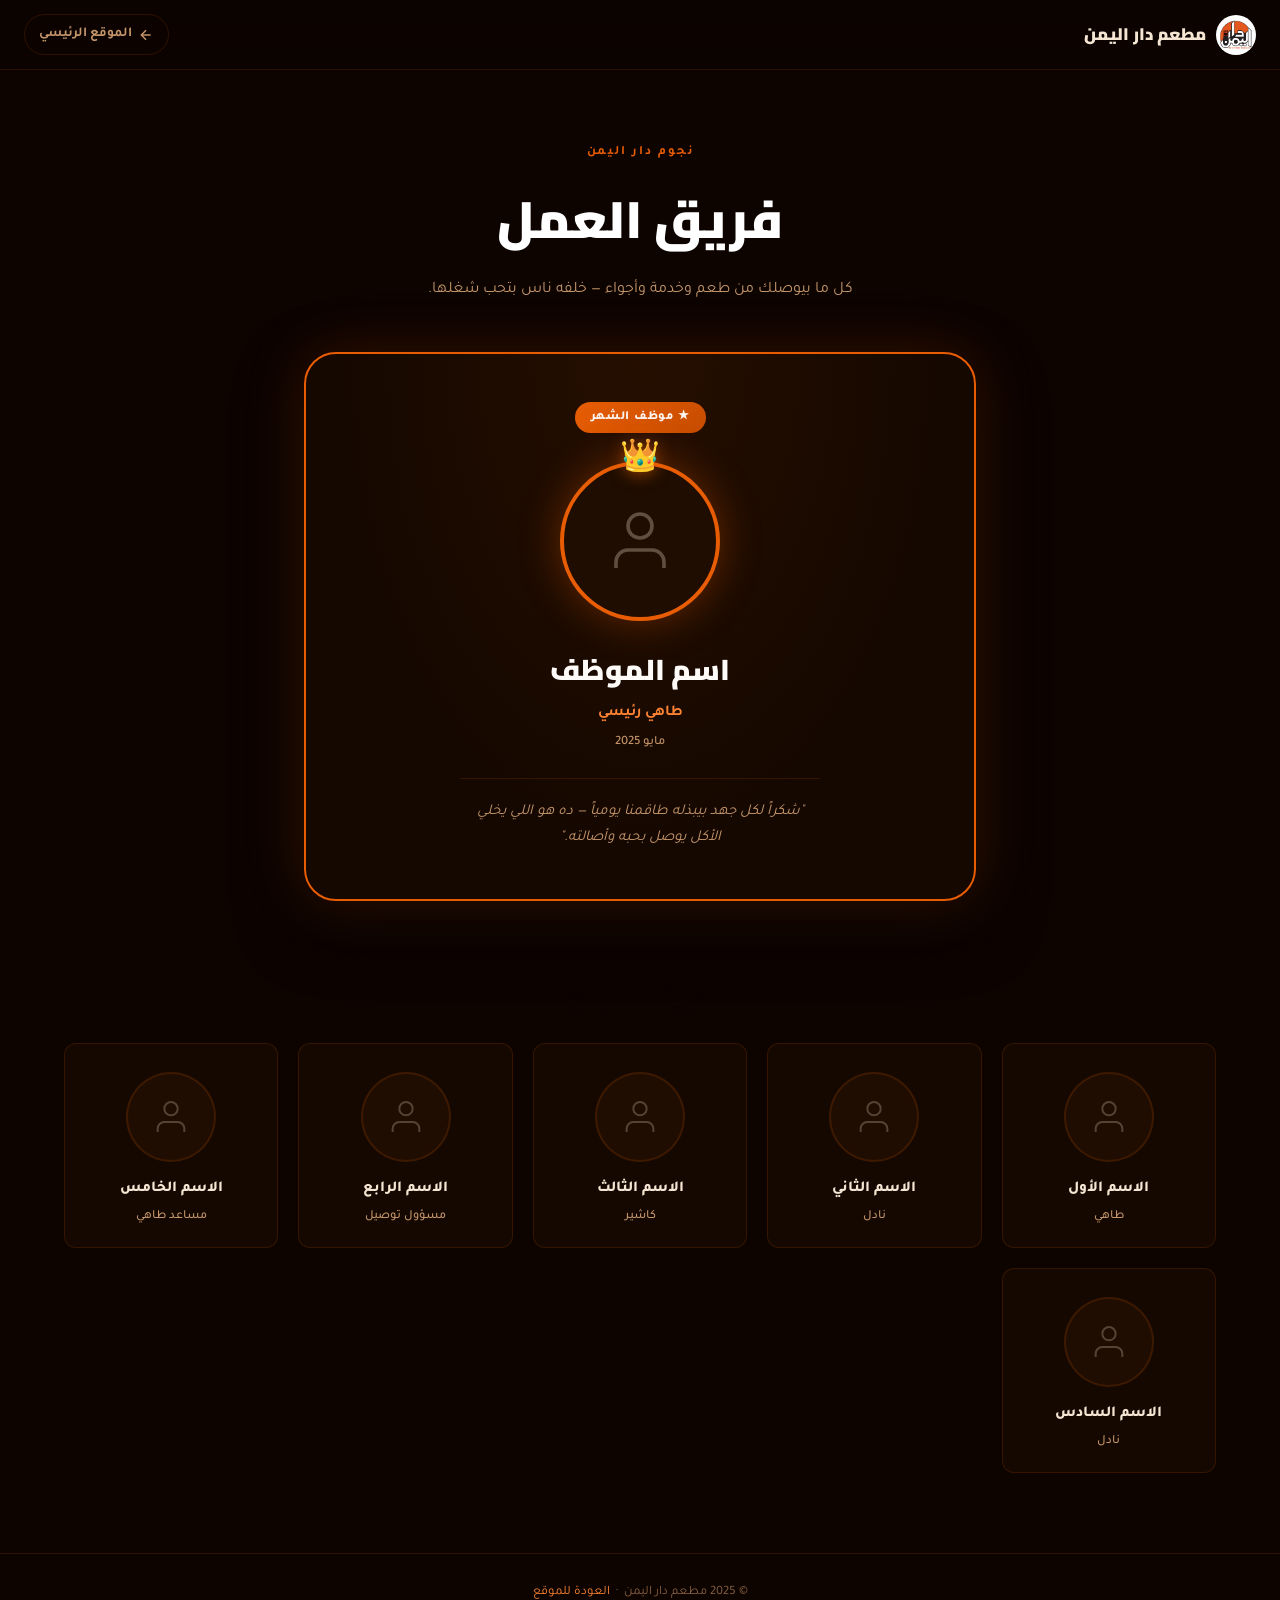
<file: team.html>
<!DOCTYPE html>
<html lang="ar" dir="rtl">
<head>
  <meta charset="UTF-8">
  <meta name="viewport" content="width=device-width, initial-scale=1.0">
  <title>فريق العمل | مطعم دار اليمن</title>

  <link rel="preconnect" href="https://fonts.googleapis.com">
  <link rel="preconnect" href="https://fonts.gstatic.com" crossorigin>
  <link href="https://fonts.googleapis.com/css2?family=Tajawal:wght@300;400;500;700;800;900&family=Cairo:wght@300;400;600;700;900&display=swap" rel="stylesheet">
  <link rel="stylesheet" href="assets/css/style.css">

  <style>
    /* ── TEAM PAGE STYLES ─────────────────────────────── */
    body { background: var(--dark); color: var(--text-light); }

    .team-nav {
      position: sticky;
      top: 0;
      z-index: 100;
      background: rgba(13,4,0,0.92);
      backdrop-filter: blur(12px);
      border-bottom: 1px solid var(--card-border);
      padding: 14px 24px;
      display: flex;
      align-items: center;
      justify-content: space-between;
    }
    .team-nav-logo {
      display: flex;
      align-items: center;
      gap: 10px;
      text-decoration: none;
    }
    .team-nav-logo img {
      width: 40px;
      height: 40px;
      border-radius: 50%;
      object-fit: cover;
    }
    .team-nav-logo span {
      font-family: var(--font-heading);
      font-weight: 900;
      font-size: 1.05rem;
      color: var(--text-light);
    }
    .team-back-btn {
      display: flex;
      align-items: center;
      gap: 6px;
      color: var(--text-muted);
      text-decoration: none;
      font-size: 0.85rem;
      font-weight: 600;
      padding: 8px 14px;
      border: 1px solid var(--card-border);
      border-radius: var(--radius-full);
      transition: color 0.2s, border-color 0.2s;
    }
    .team-back-btn:hover { color: var(--primary-light); border-color: var(--primary); }

    /* Hero */
    .team-hero {
      text-align: center;
      padding: 72px 24px 48px;
    }
    .team-hero .eyebrow { display: block; margin-bottom: 12px; }
    .team-hero h1 {
      font-family: var(--font-heading);
      font-size: clamp(2rem, 5vw, 3.2rem);
      font-weight: 900;
      color: var(--white);
      margin-bottom: 14px;
    }
    .team-hero p {
      color: var(--text-muted);
      max-width: 480px;
      margin: 0 auto;
      font-size: 1rem;
      line-height: 1.7;
    }

    /* ── EMPLOYEE OF THE MONTH ──────────────────────── */
    .eom-section {
      padding: 0 0 80px;
    }
    .eom-section .container { max-width: 720px; }

    .eom-card {
      background: var(--dark-2);
      border: 2px solid var(--primary);
      border-radius: var(--radius-xl, 20px);
      padding: 48px 40px;
      text-align: center;
      position: relative;
      box-shadow: 0 0 60px rgba(232,93,4,0.18), 0 24px 64px rgba(0,0,0,0.5);
      overflow: hidden;
    }
    .eom-card::before {
      content: '';
      position: absolute;
      inset: 0;
      background: radial-gradient(ellipse at top, rgba(232,93,4,0.08) 0%, transparent 65%);
      pointer-events: none;
    }

    .eom-badge {
      display: inline-flex;
      align-items: center;
      gap: 6px;
      background: linear-gradient(135deg, var(--primary), var(--primary-dark));
      color: #fff;
      font-size: 0.78rem;
      font-weight: 800;
      padding: 5px 16px;
      border-radius: var(--radius-full);
      margin-bottom: 28px;
      letter-spacing: 0.06em;
    }

    .eom-photo-wrap {
      position: relative;
      width: 160px;
      height: 160px;
      margin: 0 auto 24px;
    }
    .eom-photo {
      width: 160px;
      height: 160px;
      border-radius: 50%;
      object-fit: cover;
      border: 4px solid var(--primary);
      box-shadow: 0 0 40px rgba(232,93,4,0.35);
    }
    .eom-photo-placeholder {
      width: 160px;
      height: 160px;
      border-radius: 50%;
      background: var(--dark-3);
      border: 4px solid var(--primary);
      display: flex;
      align-items: center;
      justify-content: center;
      box-shadow: 0 0 40px rgba(232,93,4,0.35);
    }
    .eom-photo-placeholder svg { opacity: 0.3; }
    .eom-crown {
      position: absolute;
      top: -16px;
      left: 50%;
      transform: translateX(-50%);
      font-size: 2rem;
      line-height: 1;
      filter: drop-shadow(0 2px 8px rgba(232,93,4,0.6));
    }

    .eom-name {
      font-family: var(--font-heading);
      font-size: 1.8rem;
      font-weight: 900;
      color: var(--white);
      margin-bottom: 6px;
    }
    .eom-role {
      font-size: 0.95rem;
      color: var(--primary-light);
      font-weight: 600;
      margin-bottom: 6px;
    }
    .eom-month {
      font-size: 0.8rem;
      color: var(--text-muted);
      font-weight: 500;
    }
    .eom-quote {
      margin-top: 24px;
      font-size: 0.95rem;
      color: var(--text-muted);
      font-style: italic;
      line-height: 1.7;
      max-width: 360px;
      margin-inline: auto;
      border-top: 1px solid var(--card-border);
      padding-top: 20px;
    }

    /* ── STAFF GRID ─────────────────────────────────── */
    .staff-section {
      padding: 0 0 80px;
    }
    .staff-section .section-title {
      font-size: 1.6rem;
      margin-bottom: 32px;
      text-align: center;
    }

    .staff-grid {
      display: grid;
      grid-template-columns: repeat(auto-fill, minmax(180px, 1fr));
      gap: 20px;
    }

    .staff-card {
      background: var(--dark-2);
      border: 1px solid var(--card-border);
      border-radius: var(--radius-md);
      padding: 28px 16px 20px;
      text-align: center;
      transition: transform 0.2s, border-color 0.2s, box-shadow 0.2s;
    }
    .staff-card:hover {
      transform: translateY(-4px);
      border-color: var(--primary);
      box-shadow: 0 8px 28px rgba(232,93,4,0.15);
    }
    .staff-photo {
      width: 90px;
      height: 90px;
      border-radius: 50%;
      object-fit: cover;
      border: 2px solid var(--card-border);
      margin: 0 auto 14px;
      display: block;
      transition: border-color 0.2s;
    }
    .staff-card:hover .staff-photo { border-color: var(--primary); }

    .staff-photo-placeholder {
      width: 90px;
      height: 90px;
      border-radius: 50%;
      background: var(--dark-3);
      border: 2px solid var(--card-border);
      display: flex;
      align-items: center;
      justify-content: center;
      margin: 0 auto 14px;
      transition: border-color 0.2s;
    }
    .staff-card:hover .staff-photo-placeholder { border-color: var(--primary); }
    .staff-photo-placeholder svg { opacity: 0.25; }

    .staff-name {
      font-weight: 800;
      font-size: 0.95rem;
      color: var(--text-light);
      margin-bottom: 4px;
    }
    .staff-role {
      font-size: 0.78rem;
      color: var(--text-muted);
      font-weight: 500;
    }

    @media (max-width: 600px) {
      .eom-card { padding: 36px 20px; }
      .staff-grid { grid-template-columns: repeat(2, 1fr); gap: 12px; }
    }
  </style>
</head>
<body>

  <!-- Nav -->
  <nav class="team-nav">
    <a href="index.html" class="team-nav-logo">
      <img src="photos/llogo.jpg" alt="دار اليمن">
      <span>مطعم دار اليمن</span>
    </a>
    <a href="index.html" class="team-back-btn">
      <svg viewBox="0 0 24 24" fill="none" stroke="currentColor" stroke-width="2.2" width="16" height="16"><path d="M19 12H5"/><polyline points="12 19 5 12 12 5"/></svg>
      الموقع الرئيسي
    </a>
  </nav>

  <!-- Hero -->
  <div class="team-hero">
    <span class="eyebrow">نجوم دار اليمن</span>
    <h1>فريق العمل</h1>
    <p>كل ما بيوصلك من طعم وخدمة وأجواء — خلفه ناس بتحب شغلها.</p>
  </div>

  <!-- ══════════════════════════════════════════════════════
       موظف الشهر
       لتغيير الموظف: عدّل الاسم والوظيفة والشهر والصورة هنا
  ════════════════════════════════════════════════════════ -->
  <section class="eom-section">
    <div class="container">
      <div class="eom-card">
        <div class="eom-badge">★ موظف الشهر</div>

        <div class="eom-photo-wrap">
          <div class="eom-crown">👑</div>
          <!-- ↓ ضع صورة الموظف هنا: src="photos/staff/اسم-الموظف.jpg" -->
          <div class="eom-photo-placeholder">
            <svg viewBox="0 0 24 24" fill="none" stroke="currentColor" stroke-width="1.2" width="72" height="72">
              <path d="M20 21v-2a4 4 0 00-4-4H8a4 4 0 00-4 4v2"/>
              <circle cx="12" cy="7" r="4"/>
            </svg>
          </div>
          <!-- مثال بصورة حقيقية:
          <img class="eom-photo" src="photos/staff/ahmed.jpg" alt="اسم الموظف">
          -->
        </div>

        <!-- ↓ عدّل الاسم هنا -->
        <div class="eom-name">اسم الموظف</div>
        <!-- ↓ عدّل الوظيفة هنا -->
        <div class="eom-role">طاهي رئيسي</div>
        <!-- ↓ عدّل الشهر هنا -->
        <div class="eom-month">مايو 2025</div>

        <!-- ↓ اكتب كلمة تقدير أو امسح هذا القسم إن ما أردت -->
        <div class="eom-quote">
          "شكراً لكل جهد بيبذله طاقمنا يومياً — ده هو اللي يخلي الأكل يوصل بحبه وأصالته."
        </div>
      </div>
    </div>
  </section>

  <!-- ══════════════════════════════════════════════════════
       قائمة العاملين
       لإضافة موظف: انسخ كارد كامل وعدّل الاسم والوظيفة والصورة
       لحذف موظف: امسح الـ <div class="staff-card"> الخاص به
  ════════════════════════════════════════════════════════ -->
  <section class="staff-section">
    <div class="container">
      <h2 class="section-title">فريقنا الرائع</h2>

      <div class="staff-grid">

        <!-- ── كارد موظف ──────────────────────────────
             صورة: src="photos/staff/اسم.jpg"
             اسم: عدّل النص في staff-name
             وظيفة: عدّل النص في staff-role
        ─────────────────────────────────────────── -->
        <div class="staff-card">
          <div class="staff-photo-placeholder">
            <svg viewBox="0 0 24 24" fill="none" stroke="currentColor" stroke-width="1.2" width="40" height="40"><path d="M20 21v-2a4 4 0 00-4-4H8a4 4 0 00-4 4v2"/><circle cx="12" cy="7" r="4"/></svg>
          </div>
          <div class="staff-name">الاسم الأول</div>
          <div class="staff-role">طاهي</div>
        </div>

        <div class="staff-card">
          <div class="staff-photo-placeholder">
            <svg viewBox="0 0 24 24" fill="none" stroke="currentColor" stroke-width="1.2" width="40" height="40"><path d="M20 21v-2a4 4 0 00-4-4H8a4 4 0 00-4 4v2"/><circle cx="12" cy="7" r="4"/></svg>
          </div>
          <div class="staff-name">الاسم الثاني</div>
          <div class="staff-role">نادل</div>
        </div>

        <div class="staff-card">
          <div class="staff-photo-placeholder">
            <svg viewBox="0 0 24 24" fill="none" stroke="currentColor" stroke-width="1.2" width="40" height="40"><path d="M20 21v-2a4 4 0 00-4-4H8a4 4 0 00-4 4v2"/><circle cx="12" cy="7" r="4"/></svg>
          </div>
          <div class="staff-name">الاسم الثالث</div>
          <div class="staff-role">كاشير</div>
        </div>

        <div class="staff-card">
          <div class="staff-photo-placeholder">
            <svg viewBox="0 0 24 24" fill="none" stroke="currentColor" stroke-width="1.2" width="40" height="40"><path d="M20 21v-2a4 4 0 00-4-4H8a4 4 0 00-4 4v2"/><circle cx="12" cy="7" r="4"/></svg>
          </div>
          <div class="staff-name">الاسم الرابع</div>
          <div class="staff-role">مسؤول توصيل</div>
        </div>

        <div class="staff-card">
          <div class="staff-photo-placeholder">
            <svg viewBox="0 0 24 24" fill="none" stroke="currentColor" stroke-width="1.2" width="40" height="40"><path d="M20 21v-2a4 4 0 00-4-4H8a4 4 0 00-4 4v2"/><circle cx="12" cy="7" r="4"/></svg>
          </div>
          <div class="staff-name">الاسم الخامس</div>
          <div class="staff-role">مساعد طاهي</div>
        </div>

        <div class="staff-card">
          <div class="staff-photo-placeholder">
            <svg viewBox="0 0 24 24" fill="none" stroke="currentColor" stroke-width="1.2" width="40" height="40"><path d="M20 21v-2a4 4 0 00-4-4H8a4 4 0 00-4 4v2"/><circle cx="12" cy="7" r="4"/></svg>
          </div>
          <div class="staff-name">الاسم السادس</div>
          <div class="staff-role">نادل</div>
        </div>

      </div>
    </div>
  </section>

  <!-- Footer mini -->
  <footer style="text-align:center; padding: 28px 24px; border-top: 1px solid var(--card-border); color: var(--text-faint); font-size:0.8rem;">
    © 2025 مطعم دار اليمن &nbsp;·&nbsp; <a href="index.html" style="color:var(--primary-light); text-decoration:none;">العودة للموقع</a>
  </footer>

</body>
</html>
</file>
<file: assets/css/style.css>
/* ============================================================
   DAR AL YEMEN — Premium Restaurant Website
   Brand: Orange #E85D04, Dark #0D0400, Cream #F5E6D3
============================================================ */

/* --- CSS VARIABLES ---------------------------------------- */
:root {
  --primary:        #E85D04;
  --primary-dark:   #C44B00;
  --primary-light:  #FF8534;
  --accent:         #F4A261;
  --gold:           #D4A017;

  --dark:           #0D0400;
  --dark-2:         #150800;
  --dark-3:         #1E0D00;
  --dark-4:         #261200;
  --card-bg:        #1C0B00;
  --card-border:    rgba(232, 93, 4, 0.15);

  --text-light:     #F5E6D3;
  --text-muted:     #C4956A;
  --text-faint:     #8A6040;
  --text-on-dark:   #E8D5C0;

  --white:          #FFFFFF;
  --success:        #22C55E;
  --error:          #EF4444;

  --nav-h:          72px;
  --tabs-h:         56px;

  --radius-sm:      8px;
  --radius-md:      12px;
  --radius-lg:      20px;
  --radius-xl:      32px;
  --radius-full:    100px;

  --shadow-sm:      0 2px 8px rgba(0,0,0,0.25);
  --shadow-md:      0 8px 24px rgba(0,0,0,0.35);
  --shadow-lg:      0 16px 48px rgba(0,0,0,0.45);
  --shadow-card:    0 4px 16px rgba(0,0,0,0.4);
  --shadow-glow:    0 0 24px rgba(232, 93, 4, 0.35);

  --font-ar:        'Tajawal', 'Cairo', sans-serif;
  --font-en:        'Poppins', 'Playfair Display', sans-serif;
  --font-heading:   'Cairo', 'Tajawal', sans-serif;

  --transition:     0.25s ease;
  --transition-slow:0.45s ease;
}

/* --- RESET & BASE ----------------------------------------- */
*, *::before, *::after { box-sizing: border-box; margin: 0; padding: 0; }

html {
  direction: rtl;
  scroll-behavior: smooth;
  font-size: 16px;
  -webkit-text-size-adjust: 100%;
}

html[dir="ltr"] { direction: ltr; }

body {
  font-family: var(--font-ar);
  background: var(--dark);
  color: var(--text-light);
  line-height: 1.7;
  overflow-x: hidden;
  -webkit-font-smoothing: antialiased;
}

html[dir="ltr"] body { font-family: var(--font-en); }

img { display: block; max-width: 100%; }
a { text-decoration: none; color: inherit; }
button { cursor: pointer; border: none; background: none; font-family: inherit; }
ul { list-style: none; }
textarea, input { font-family: inherit; }

/* Scrollbar */
::-webkit-scrollbar { width: 6px; }
::-webkit-scrollbar-track { background: var(--dark-2); }
::-webkit-scrollbar-thumb { background: var(--primary); border-radius: 3px; }

/* Selection */
::selection { background: var(--primary); color: var(--white); }

/* --- PRELOADER -------------------------------------------- */
#preloader {
  position: fixed;
  inset: 0;
  background: var(--dark);
  display: flex;
  align-items: center;
  justify-content: center;
  z-index: 9999;
  transition: opacity 0.6s ease, visibility 0.6s ease;
}

#preloader.done { opacity: 0; visibility: hidden; }

.preloader-inner { text-align: center; }

.preloader-logo {
  width: 120px;
  height: 120px;
  object-fit: contain;
  border-radius: 50%;
  margin: 0 auto 24px;
  animation: preloaderPulse 1.5s ease-in-out infinite;
}

.preloader-bar {
  width: 160px;
  height: 3px;
  background: var(--dark-4);
  border-radius: 2px;
  margin: 0 auto;
  overflow: hidden;
}

.preloader-fill {
  height: 100%;
  background: linear-gradient(90deg, var(--primary), var(--primary-light));
  border-radius: 2px;
  animation: preloaderLoad 1.8s ease forwards;
}

@keyframes preloaderPulse {
  0%, 100% { transform: scale(1); opacity: 1; }
  50% { transform: scale(1.05); opacity: 0.85; }
}

@keyframes preloaderLoad {
  from { width: 0; }
  to { width: 100%; }
}

/* --- TYPOGRAPHY ------------------------------------------- */
.eyebrow {
  display: inline-block;
  font-size: 0.8rem;
  font-weight: 700;
  letter-spacing: 0.15em;
  text-transform: uppercase;
  color: var(--primary);
  margin-bottom: 12px;
}

.eyebrow-light { color: var(--accent); }

.section-title {
  font-family: var(--font-heading);
  font-size: clamp(1.9rem, 4vw, 3rem);
  font-weight: 900;
  line-height: 1.2;
  color: var(--dark);
  margin-bottom: 20px;
}

html[dir="ltr"] .section-title { font-family: 'Playfair Display', serif; font-style: italic; }

.section-title-light { color: var(--text-light); }

/* --- BUTTONS ---------------------------------------------- */
.btn-primary {
  display: inline-flex;
  align-items: center;
  justify-content: center;
  gap: 8px;
  padding: 14px 32px;
  background: linear-gradient(135deg, var(--primary), var(--primary-dark));
  color: var(--white);
  font-family: inherit;
  font-size: 1rem;
  font-weight: 700;
  border-radius: var(--radius-full);
  transition: transform var(--transition), box-shadow var(--transition), background var(--transition);
  box-shadow: 0 4px 20px rgba(232, 93, 4, 0.4);
  border: none;
  cursor: pointer;
  white-space: nowrap;
}

.btn-primary:hover {
  transform: translateY(-2px);
  box-shadow: 0 8px 28px rgba(232, 93, 4, 0.5);
  background: linear-gradient(135deg, var(--primary-light), var(--primary));
}

.btn-primary:active { transform: translateY(0); }

.btn-primary.btn-sm { padding: 10px 22px; font-size: 0.9rem; }
.btn-primary.btn-full { width: 100%; }

.btn-ghost {
  display: inline-flex;
  align-items: center;
  justify-content: center;
  padding: 14px 32px;
  background: transparent;
  color: var(--white);
  font-family: inherit;
  font-size: 1rem;
  font-weight: 600;
  border-radius: var(--radius-full);
  border: 2px solid rgba(255,255,255,0.5);
  transition: all var(--transition);
  cursor: pointer;
  white-space: nowrap;
}

.btn-ghost:hover {
  background: rgba(255,255,255,0.1);
  border-color: var(--white);
}

.btn-outline {
  display: inline-flex;
  align-items: center;
  justify-content: center;
  padding: 13px 30px;
  background: transparent;
  color: var(--primary);
  font-family: inherit;
  font-size: 1rem;
  font-weight: 700;
  border-radius: var(--radius-full);
  border: 2px solid var(--primary);
  transition: all var(--transition);
  cursor: pointer;
}

.btn-outline:hover { background: var(--primary); color: var(--white); }

/* --- LAYOUT ----------------------------------------------- */
.container {
  width: 100%;
  max-width: 1200px;
  margin: 0 auto;
  padding: 0 24px;
}

.section { padding: 100px 0; }

.section-dark {
  background: var(--dark-2);
}

/* --- NAVBAR ----------------------------------------------- */
#navbar {
  position: fixed;
  top: 0;
  left: 0;
  right: 0;
  height: var(--nav-h);
  z-index: 1000;
  transition: background var(--transition), box-shadow var(--transition), backdrop-filter var(--transition);
}

#navbar.scrolled {
  background: rgba(13, 4, 0, 0.95);
  backdrop-filter: blur(20px);
  -webkit-backdrop-filter: blur(20px);
  box-shadow: 0 2px 24px rgba(0,0,0,0.5);
}

.nav-container {
  display: flex;
  align-items: center;
  justify-content: space-between;
  height: 100%;
  max-width: 1200px;
  margin: 0 auto;
  padding: 0 24px;
}

.nav-logo {
  display: flex;
  align-items: center;
  gap: 10px;
}

.nav-logo img {
  height: 44px;
  width: 44px;
  object-fit: contain;
  border-radius: 50%;
  transition: transform var(--transition);
  flex-shrink: 0;
}

.nav-logo:hover img { transform: scale(1.08); }

.nav-brand-name {
  font-family: var(--font-heading);
  font-size: 1rem;
  font-weight: 800;
  color: var(--white);
  line-height: 1.2;
  white-space: nowrap;
  transition: color var(--transition);
}

.nav-logo:hover .nav-brand-name { color: var(--accent); }

/* Hide name on small screens to keep nav clean */
@media (max-width: 480px) {
  .nav-brand-name { display: none; }
}

.nav-links {
  display: flex;
  align-items: center;
  gap: 4px;
}

.nav-links a {
  padding: 8px 16px;
  border-radius: var(--radius-full);
  font-size: 0.95rem;
  font-weight: 600;
  color: var(--text-on-dark);
  transition: all var(--transition);
  white-space: nowrap;
}

.nav-links a:hover {
  color: var(--white);
  background: rgba(255,255,255,0.08);
}

.nav-actions {
  display: flex;
  align-items: center;
  gap: 10px;
}

/* Language Toggle */
.lang-btn {
  padding: 7px 16px;
  border-radius: var(--radius-full);
  border: 1.5px solid rgba(255,255,255,0.3);
  color: var(--white);
  font-size: 0.85rem;
  font-weight: 700;
  transition: all var(--transition);
  letter-spacing: 0.05em;
}

.lang-btn:hover { border-color: var(--primary); color: var(--primary); }

.lang-icon-en { display: none; }
html[dir="ltr"] .lang-icon-ar { display: none; }
html[dir="ltr"] .lang-icon-en { display: inline; }

/* Cart Button */
.cart-btn {
  position: relative;
  width: 44px;
  height: 44px;
  border-radius: 50%;
  background: rgba(255,255,255,0.08);
  border: 1.5px solid rgba(255,255,255,0.15);
  display: flex;
  align-items: center;
  justify-content: center;
  color: var(--white);
  transition: all var(--transition);
}

.cart-btn:hover {
  background: var(--primary);
  border-color: var(--primary);
  box-shadow: var(--shadow-glow);
}

.cart-badge {
  position: absolute;
  top: -4px;
  inset-inline-end: -4px;
  min-width: 18px;
  height: 18px;
  padding: 0 5px;
  background: var(--primary);
  color: var(--white);
  font-size: 0.65rem;
  font-weight: 800;
  border-radius: var(--radius-full);
  display: none;
  align-items: center;
  justify-content: center;
  line-height: 1;
  animation: badgePop 0.3s cubic-bezier(0.34, 1.56, 0.64, 1);
}

.cart-badge.visible { display: flex; }

@keyframes badgePop {
  from { transform: scale(0); }
  to { transform: scale(1); }
}

/* Cart Bump Animation */
@keyframes cartBump {
  0%   { transform: scale(1) rotate(0deg); }
  25%  { transform: scale(1.28) rotate(-8deg); }
  55%  { transform: scale(1.12) rotate(5deg); }
  80%  { transform: scale(1.04) rotate(-2deg); }
  100% { transform: scale(1) rotate(0deg); }
}

.cart-btn.bump { animation: cartBump 0.48s cubic-bezier(0.36,0.07,0.19,0.97) both; }

/* Hamburger */
.hamburger {
  display: none;
  flex-direction: column;
  justify-content: center;
  align-items: center;
  gap: 5px;
  width: 44px;
  height: 44px;
  border-radius: var(--radius-sm);
}

.hamburger span {
  display: block;
  width: 22px;
  height: 2px;
  background: var(--white);
  border-radius: 2px;
  transition: all 0.3s ease;
  transform-origin: center;
}

.hamburger[aria-expanded="true"] span:nth-child(1) { transform: translateY(7px) rotate(45deg); }
.hamburger[aria-expanded="true"] span:nth-child(2) { opacity: 0; transform: scaleX(0); }
.hamburger[aria-expanded="true"] span:nth-child(3) { transform: translateY(-7px) rotate(-45deg); }

/* Mobile nav overlay */
#mobile-nav-overlay {
  display: none;
  position: fixed;
  inset: 0;
  background: rgba(0,0,0,0.6);
  z-index: 999;
}

/* --- HERO ------------------------------------------------- */
#hero {
  position: relative;
  min-height: 100svh;
  display: flex;
  align-items: center;
  justify-content: center;
  overflow: hidden;
}

.hero-video-wrap {
  position: absolute;
  inset: 0;
  z-index: 0;
}

#hero-video {
  width: 100%;
  height: 100%;
  object-fit: cover;
  object-position: center;
}

.hero-overlay {
  position: absolute;
  inset: 0;
  background: rgba(13, 4, 0, 0.62);
  z-index: 1;
}

.hero-gradient-bottom {
  position: absolute;
  bottom: 0;
  left: 0;
  right: 0;
  height: 300px;
  background: linear-gradient(to top, var(--dark) 0%, transparent 100%);
  z-index: 2;
}

.hero-content {
  position: relative;
  z-index: 3;
  text-align: center;
  padding: 80px 24px 48px;
  max-width: 800px;
  width: 100%;
}

.hero-logo-wrap { margin-bottom: 16px; }

.hero-logo {
  width: 84px;
  height: 84px;
  object-fit: contain;
  border-radius: 50%;
  margin: 0 auto;
  box-shadow: 0 0 40px rgba(232, 93, 4, 0.4);
  animation: heroLogoPulse 3s ease-in-out infinite;
}

@keyframes heroLogoPulse {
  0%, 100% { box-shadow: 0 0 40px rgba(232, 93, 4, 0.4); }
  50% { box-shadow: 0 0 60px rgba(232, 93, 4, 0.7), 0 0 100px rgba(232, 93, 4, 0.2); }
}

/* Restaurant name — big and memorable above hero tagline */
.hero-brand-name {
  font-family: var(--font-heading);
  font-size: clamp(1.4rem, 4vw, 2rem);
  font-weight: 900;
  color: var(--white);
  letter-spacing: 0.04em;
  margin-bottom: 6px;
  text-shadow: 0 2px 16px rgba(0,0,0,0.5);
}

html[dir="ltr"] .hero-brand-name { font-family: 'Playfair Display', serif; }

.hero-eyebrow {
  font-size: 0.9rem;
  font-weight: 600;
  color: var(--accent);
  letter-spacing: 0.1em;
  margin-bottom: 12px;
}

.hero-title {
  font-family: var(--font-heading);
  font-size: clamp(3rem, 8vw, 6rem);
  font-weight: 900;
  color: var(--white);
  line-height: 1.1;
  margin-bottom: 16px;
  text-shadow: 0 4px 24px rgba(0,0,0,0.5);
}

html[dir="ltr"] .hero-title { font-family: 'Playfair Display', serif; font-style: italic; }

.hero-title-line {
  display: inline-block;
  background: linear-gradient(135deg, var(--white), var(--accent));
  -webkit-background-clip: text;
  -webkit-text-fill-color: transparent;
  background-clip: text;
}

.hero-subtitle {
  font-size: clamp(1rem, 2.5vw, 1.3rem);
  color: var(--text-muted);
  margin-bottom: 28px;
  font-weight: 500;
}

.hero-btns {
  display: flex;
  gap: 16px;
  justify-content: center;
  flex-wrap: wrap;
  margin-bottom: 20px;
}

/* 10+ سنوات خبرة badge on the video */
.hero-years-badge {
  display: inline-flex;
  align-items: center;
  gap: 8px;
  background: rgba(255,255,255,0.08);
  border: 1px solid rgba(255,255,255,0.18);
  border-radius: var(--radius-full);
  backdrop-filter: blur(8px);
  padding: 8px 22px;
  margin: 0 auto;
}
.hero-years-num {
  font-family: var(--font-heading);
  font-size: 1.4rem;
  font-weight: 900;
  color: var(--white);
  line-height: 1;
}
.hero-years-lbl {
  font-size: 0.82rem;
  font-weight: 600;
  color: rgba(255,255,255,0.7);
}

/* --- ABOUT ------------------------------------------------ */
.about-grid {
  display: grid;
  grid-template-columns: 1fr 1fr;
  gap: 72px;
  align-items: center;
}

.about-media {
  position: relative;
}

.about-img-main {
  border-radius: var(--radius-lg);
  overflow: hidden;
  aspect-ratio: 4/4;
  box-shadow: var(--shadow-lg);
}

.about-img-main img { width: 100%; height: 100%; object-fit: cover; transition: transform 0.6s ease; }
.about-img-main:hover img { transform: scale(1.04); }

.about-img-float {
  position: absolute;
  bottom: -40px;
  inset-inline-end: -40px;
  width: 55%;
  border-radius: var(--radius-md);
  overflow: hidden;
  box-shadow: var(--shadow-lg);
  border: 4px solid var(--white);
}

.about-img-float img { width: 100%; aspect-ratio: 4/3; object-fit: cover; }


.about-p {
  color: #555;
  line-height: 1.8;
  margin-bottom: 16px;
  font-size: 1.05rem;
}

.about-features {
  display: flex;
  flex-direction: column;
  gap: 12px;
  margin: 20px 0 0;
}

.about-btns { display: none; }


.feat-item {
  display: flex;
  align-items: flex-start;
  gap: 16px;
  padding: 16px 20px;
  background: var(--dark) / 0.04;
  background-color: rgba(232, 93, 4, 0.05);
  border-radius: var(--radius-md);
  border: 1px solid rgba(232, 93, 4, 0.12);
  transition: border-color var(--transition), background var(--transition);
}

.feat-item:hover {
  border-color: var(--primary);
  background-color: rgba(232, 93, 4, 0.08);
}

.feat-icon { font-size: 1.5rem; flex-shrink: 0; line-height: 1; }

.feat-icon-svg {
  width: 44px;
  height: 44px;
  border-radius: var(--radius-md);
  background: rgba(232, 93, 4, 0.12);
  border: 1px solid rgba(232, 93, 4, 0.2);
  display: flex;
  align-items: center;
  justify-content: center;
  flex-shrink: 0;
  color: var(--primary);
  transition: background var(--transition);
}

.feat-item:hover .feat-icon-svg {
  background: rgba(232, 93, 4, 0.2);
  color: var(--primary-light);
}

.feat-item h4 { font-size: 0.95rem; font-weight: 700; color: var(--dark); margin-bottom: 2px; }
.feat-item p { font-size: 0.85rem; color: #777; }

.about-btns { display: flex; gap: 14px; flex-wrap: wrap; }

/* --- DELIVERY PROMO BANNER ------------------------------- */
#delivery-promo {
  background: linear-gradient(135deg, #1a0800, #2a1000);
  border-top: 1px solid rgba(232, 93, 4, 0.25);
  border-bottom: 1px solid rgba(232, 93, 4, 0.25);
  padding: 14px 0;
}

.promo-inner {
  display: flex;
  align-items: center;
  gap: 14px;
  flex-wrap: wrap;
}

.promo-icon {
  width: 38px;
  height: 38px;
  border-radius: 50%;
  background: rgba(232, 93, 4, 0.15);
  display: flex;
  align-items: center;
  justify-content: center;
  color: var(--primary);
  flex-shrink: 0;
}

.promo-text {
  flex: 1;
  font-size: 0.92rem;
  color: var(--text-on-dark);
  line-height: 1.5;
  min-width: 200px;
}

.promo-text strong { color: var(--white); font-weight: 700; }

.promo-price {
  display: inline-block;
  background: var(--primary);
  color: var(--white);
  font-weight: 800;
  font-size: 0.85rem;
  padding: 2px 10px;
  border-radius: var(--radius-full);
  margin-inline-start: 6px;
}

.promo-cta {
  padding: 8px 20px;
  background: var(--primary);
  color: var(--white);
  font-weight: 700;
  font-size: 0.88rem;
  border-radius: var(--radius-full);
  white-space: nowrap;
  transition: all var(--transition);
  flex-shrink: 0;
}

.promo-cta:hover { background: var(--primary-light); transform: translateY(-1px); }

@media (max-width: 600px) {
  .promo-inner { gap: 10px; }
  .promo-cta { width: 100%; text-align: center; }
}

/* --- MENU ------------------------------------------------- */
#menu { padding: 80px 0 100px; }

#tabs-wrapper {
  position: sticky;
  top: var(--nav-h);
  z-index: 900;
  background: var(--dark-2);
  border-bottom: 1px solid var(--card-border);
  margin-bottom: 48px;
}

#category-tabs {
  display: flex;
  align-items: center;
  justify-content: center;
  gap: 8px;
  padding: 10px 24px;
  overflow-x: auto;
  scrollbar-width: none;
  -ms-overflow-style: none;
  max-width: 1200px;
  margin: 0 auto;
}

#category-tabs::-webkit-scrollbar { display: none; }

.tab-chip {
  flex-shrink: 0;
  padding: 8px 20px;
  border-radius: var(--radius-full);
  font-size: 0.88rem;
  font-weight: 700;
  cursor: pointer;
  transition: all var(--transition);
  border: 1.5px solid rgba(232, 93, 4, 0.3);
  color: var(--text-muted);
  background: transparent;
  white-space: nowrap;
}

.tab-chip:hover { border-color: var(--primary); color: var(--primary-light); }

.tab-chip.active {
  background: var(--primary);
  border-color: var(--primary);
  color: var(--white);
  box-shadow: 0 4px 12px rgba(232, 93, 4, 0.35);
}

/* Menu Section Groups */
.menu-category-section { margin-bottom: 56px; scroll-margin-top: calc(var(--nav-h) + var(--tabs-h) + 16px); }

.menu-category-header {
  display: flex;
  align-items: center;
  gap: 12px;
  margin-bottom: 24px;
  padding-bottom: 12px;
  border-bottom: 1px solid var(--card-border);
}

.menu-cat-name {
  font-family: var(--font-heading);
  font-size: 1.4rem;
  font-weight: 900;
  color: var(--text-light);
}

.menu-cat-count {
  padding: 3px 10px;
  background: rgba(232, 93, 4, 0.15);
  border-radius: var(--radius-full);
  font-size: 0.78rem;
  font-weight: 700;
  color: var(--primary-light);
}

/* Category Banner (e.g. beverages) */
.menu-cat-banner {
  width: 100%;
  height: 220px;
  overflow: hidden;
  border-radius: var(--radius-md);
  margin-bottom: 20px;
}
.menu-cat-banner img {
  width: 100%;
  height: 100%;
  object-fit: cover;
}

/* Dish Grid */
.dish-grid {
  display: grid;
  grid-template-columns: repeat(6, 1fr);
  gap: 12px;
}

/* Dish Card */
.dish-card {
  background: var(--card-bg);
  border: 1px solid var(--card-border);
  border-radius: var(--radius-md);
  overflow: hidden;
  transition: transform var(--transition), box-shadow var(--transition), border-color var(--transition);
  cursor: default;
}

.dish-card:hover {
  transform: translateY(-4px);
  box-shadow: var(--shadow-card), 0 0 0 1px var(--primary) inset;
  border-color: var(--primary);
}

.dish-photo {
  width: 100%;
  aspect-ratio: 1 / 0.9;
  overflow: hidden;
  background: var(--dark-3);
  position: relative;
}

.dish-photo img {
  width: 100%;
  height: 100%;
  object-fit: cover;
  transition: transform 0.4s ease;
}

.dish-card:hover .dish-photo img { transform: scale(1.08); }

.dish-photo-placeholder {
  width: 100%;
  height: 100%;
  display: flex;
  align-items: center;
  justify-content: center;
  background: var(--dark-4);
}

.dish-photo-placeholder svg { opacity: 0.2; }

.dish-body {
  padding: 10px 10px 8px;
}

.dish-name {
  font-size: 0.82rem;
  font-weight: 700;
  color: var(--text-light);
  line-height: 1.35;
  display: -webkit-box;
  -webkit-line-clamp: 2;
  -webkit-box-orient: vertical;
  overflow: hidden;
  min-height: 2.4em;
  margin-bottom: 8px;
}

.dish-footer {
  display: flex;
  justify-content: space-between;
  align-items: center;
}

.dish-price {
  font-size: 0.88rem;
  font-weight: 800;
  color: var(--accent);
}

.dish-price-cur {
  font-size: 0.7rem;
  font-weight: 600;
  color: var(--text-faint);
  margin-inline-start: 2px;
}

/* Add to Cart Button */
.add-btn {
  width: 30px;
  height: 30px;
  border-radius: var(--radius-sm);
  background: var(--primary);
  color: var(--white);
  font-size: 1.2rem;
  font-weight: 700;
  display: flex;
  align-items: center;
  justify-content: center;
  transition: all var(--transition);
  flex-shrink: 0;
  line-height: 1;
  border: none;
  cursor: pointer;
}

.add-btn:hover {
  background: var(--primary-light);
  transform: scale(1.1);
  box-shadow: 0 4px 12px rgba(232, 93, 4, 0.5);
}

.add-btn.added {
  background: var(--success);
}

/* --- GALLERY ---------------------------------------------- */
.gallery-grid {
  display: grid;
  grid-template-columns: repeat(3, 1fr);
  grid-template-rows: auto auto;
  gap: 12px;
  margin-top: 48px;
}

.gallery-item {
  border-radius: var(--radius-md);
  overflow: hidden;
  position: relative;
  cursor: pointer;
}

.gallery-item.g-large {
  grid-column: span 2;
  grid-row: span 2;
}

.gallery-item img {
  width: 100%;
  height: 100%;
  object-fit: cover;
  min-height: 200px;
  transition: transform 0.5s ease;
  display: block;
}

.gallery-item.g-large img { min-height: 400px; }

.gallery-hover {
  position: absolute;
  inset: 0;
  background: rgba(232, 93, 4, 0.7);
  display: flex;
  align-items: center;
  justify-content: center;
  opacity: 0;
  transition: opacity var(--transition);
}

.gallery-hover span {
  color: var(--white);
  font-size: 1rem;
  font-weight: 700;
  padding: 10px 24px;
  border: 2px solid var(--white);
  border-radius: var(--radius-full);
}

.gallery-item:hover .gallery-hover { opacity: 1; }
.gallery-item:hover img { transform: scale(1.06); }

/* Lightbox */
#lightbox {
  display: none;
  position: fixed;
  inset: 0;
  background: rgba(0,0,0,0.95);
  z-index: 9000;
  align-items: center;
  justify-content: center;
}

#lightbox.open { display: flex; }

#lightbox-img {
  max-width: 90vw;
  max-height: 90vh;
  object-fit: contain;
  border-radius: var(--radius-md);
}

#lightbox-close {
  position: absolute;
  top: 20px;
  inset-inline-end: 24px;
  color: var(--white);
  font-size: 1.5rem;
  width: 44px;
  height: 44px;
  border-radius: 50%;
  background: rgba(255,255,255,0.15);
  display: flex;
  align-items: center;
  justify-content: center;
}

/* --- REVIEWS --------------------------------------------- */

.reviews-grid {
  display: grid;
  grid-template-columns: repeat(3, 1fr);
  gap: 24px;
}

.review-card {
  background: var(--card-bg);
  border: 1px solid var(--card-border);
  border-radius: var(--radius-lg);
  padding: 28px;
  transition: transform var(--transition), box-shadow var(--transition);
}

.review-card:hover {
  transform: translateY(-4px);
  box-shadow: var(--shadow-card);
  border-color: rgba(232, 93, 4, 0.3);
}

.review-stars { font-size: 1.1rem; color: #FFD700; margin-bottom: 14px; }

.review-body {
  font-size: 0.95rem;
  color: var(--text-on-dark);
  line-height: 1.75;
  margin-bottom: 20px;
  font-style: italic;
}

.review-footer { display: flex; align-items: center; gap: 12px; }

.review-avatar {
  width: 42px;
  height: 42px;
  border-radius: 50%;
  background: var(--primary);
  color: var(--white);
  display: flex;
  align-items: center;
  justify-content: center;
  font-size: 1.1rem;
  font-weight: 700;
  flex-shrink: 0;
}

.review-name { font-weight: 700; color: var(--text-light); font-size: 0.9rem; }
.review-date { font-size: 0.8rem; color: var(--text-faint); margin-top: 2px; }

/* --- CONTACT --------------------------------------------- */
.contact-grid {
  display: grid;
  grid-template-columns: 1fr 1.6fr;
  gap: 28px;
  align-items: stretch;
  margin-top: 40px;
}

.contact-card {
  display: flex;
  align-items: flex-start;
  gap: 12px;
  padding: 10px 12px;
  border-radius: var(--radius-sm);
  border: 1px solid rgba(232, 93, 4, 0.1);
  background: rgba(232, 93, 4, 0.03);
  margin-bottom: 8px;
  transition: all var(--transition);
}

.contact-card:hover {
  border-color: rgba(232, 93, 4, 0.28);
  background: rgba(232, 93, 4, 0.07);
}

.contact-icon { font-size: 1.1rem; flex-shrink: 0; margin-top: 2px; }

.contact-card h4 { font-size: 0.74rem; font-weight: 700; color: var(--primary-light); margin-bottom: 2px; }
.contact-card p, .contact-card a { font-size: 0.82rem; color: var(--text-muted); line-height: 1.5; }
.contact-card a:hover { color: var(--primary); }

/* --- SOCIAL PILLS (Contact Section) ---------------------- */
.soc-row {
  display: flex;
  gap: 12px;
  margin-top: 16px;
  flex-wrap: wrap;
}

.soc-pill {
  flex: 1;
  min-width: 100px;
  display: flex;
  flex-direction: column;
  align-items: center;
  gap: 10px;
  padding: 22px 12px 18px;
  border-radius: var(--radius-lg);
  border: 1px solid rgba(255,255,255,0.08);
  background: var(--dark-3);
  color: var(--white);
  text-decoration: none;
  transition: transform 0.22s ease, box-shadow 0.22s ease, border-color 0.22s ease;
}

.soc-pill:hover { transform: translateY(-5px); }

.soc-pill-icon {
  width: 54px;
  height: 54px;
  border-radius: 50%;
  display: flex;
  align-items: center;
  justify-content: center;
  color: #fff;
  flex-shrink: 0;
}

.soc-pill-name {
  font-size: 0.84rem;
  font-weight: 800;
  color: var(--text-light);
  line-height: 1;
}

.soc-pill-handle {
  font-size: 0.7rem;
  color: rgba(255,255,255,0.45);
  direction: ltr;
  text-align: center;
}

/* Platform colors */
.soc-fb .soc-pill-icon  { background: #1877F2; }
.soc-fb:hover           { border-color: #1877F2; box-shadow: 0 10px 28px rgba(24,119,242,0.3); }

.soc-ig .soc-pill-icon  { background: linear-gradient(135deg, #833ab4, #fd1d1d, #fcb045); }
.soc-ig:hover           { border-color: #fd1d1d; box-shadow: 0 10px 28px rgba(253,29,29,0.25); }


.soc-tiktok .soc-pill-icon { background: #010101; border: 1px solid rgba(255,255,255,0.15); }
.soc-tiktok:hover          { border-color: #ff0050; box-shadow: 0 10px 28px rgba(255,0,80,0.25); }

@media (max-width: 500px) {
  .soc-row { gap: 8px; }
  .soc-pill { padding: 16px 8px 14px; }
  .soc-pill-icon { width: 44px; height: 44px; }
}

.contact-map {
  border-radius: var(--radius-lg);
  overflow: hidden;
  box-shadow: var(--shadow-lg);
  position: relative;
  display: flex;
  flex-direction: column;
}

.contact-map iframe {
  width: 100%;
  flex: 1;
  min-height: 320px;
  border: none;
  display: block;
}

.map-cta {
  display: block;
  text-align: center;
  padding: 14px;
  background: var(--primary);
  color: var(--white);
  font-weight: 700;
  font-size: 0.9rem;
  transition: background var(--transition);
}

.map-cta:hover { background: var(--primary-dark); }

/* --- FOOTER ---------------------------------------------- */
#footer {
  background: var(--dark-2);
  border-top: 1px solid var(--card-border);
  padding: 64px 0 0;
}

.footer-grid {
  display: grid;
  grid-template-columns: 1.5fr 1fr 1fr;
  gap: 48px;
  margin-bottom: 48px;
}

.footer-logo {
  width: 72px;
  height: 72px;
  object-fit: contain;
  border-radius: 50%;
  margin-bottom: 16px;
}

.footer-slogan {
  font-size: 0.9rem;
  color: var(--text-muted);
  line-height: 1.7;
  margin-bottom: 20px;
}

.footer-social {
  display: flex;
  gap: 10px;
}

.footer-social a {
  width: 38px;
  height: 38px;
  border-radius: 50%;
  background: rgba(255,255,255,0.07);
  border: 1px solid rgba(255,255,255,0.12);
  display: flex;
  align-items: center;
  justify-content: center;
  color: var(--text-muted);
  transition: all var(--transition);
}

.footer-social a svg { width: 16px; height: 16px; }
.footer-social a:hover { background: var(--primary); border-color: var(--primary); color: var(--white); transform: translateY(-2px); }

.footer-col h4 {
  font-size: 0.9rem;
  font-weight: 700;
  color: var(--text-light);
  margin-bottom: 20px;
  padding-bottom: 10px;
  border-bottom: 1px solid var(--card-border);
}

.footer-col ul li { margin-bottom: 10px; }

.footer-col ul a {
  font-size: 0.88rem;
  color: var(--text-muted);
  transition: color var(--transition);
}

.footer-col ul a:hover { color: var(--primary-light); }

.footer-contact-list li {
  font-size: 0.88rem;
  color: var(--text-muted);
  margin-bottom: 10px;
  line-height: 1.6;
}

.footer-contact-list a { color: var(--text-muted); }
.footer-contact-list a:hover { color: var(--primary-light); }

.footer-bottom {
  border-top: 1px solid var(--card-border);
  padding: 20px 0;
  text-align: center;
}

.footer-bottom p { font-size: 0.82rem; color: var(--text-faint); }

/* --- TOAST ----------------------------------------------- */
#toast {
  position: fixed;
  bottom: 96px;
  inset-inline-end: 20px;
  background: rgba(20, 20, 20, 0.9);
  backdrop-filter: blur(12px);
  color: var(--white);
  padding: 12px 20px;
  border-radius: var(--radius-full);
  font-size: 0.9rem;
  font-weight: 600;
  border: 1px solid rgba(34, 197, 94, 0.4);
  display: flex;
  align-items: center;
  gap: 8px;
  z-index: 8000;
  opacity: 0;
  transform: translateY(16px);
  transition: opacity 0.25s ease, transform 0.25s ease;
  pointer-events: none;
}

#toast.show { opacity: 1; transform: translateY(0); }

.toast-check { color: var(--success); font-size: 1rem; }

/* --- CART DRAWER ----------------------------------------- */
.drawer-overlay {
  display: none;
  position: fixed;
  inset: 0;
  background: rgba(0,0,0,0.65);
  z-index: 1100;
  backdrop-filter: blur(2px);
}

.drawer-overlay.open { display: block; }

.drawer {
  position: fixed;
  top: 0;
  right: 0;
  left: auto;
  width: 420px;
  max-width: 100vw;
  height: 100%;
  background: var(--dark-2);
  border-left: 1px solid var(--card-border);
  z-index: 1200;
  display: flex;
  flex-direction: column;
  transform: translateX(100%);
  transition: transform 0.38s cubic-bezier(0.4, 0, 0.2, 1);
  box-shadow: -8px 0 40px rgba(0,0,0,0.5);
}

.drawer.open { transform: translateX(0); }

.drawer-checkout { width: 480px; }

.drawer-head {
  display: flex;
  align-items: center;
  justify-content: space-between;
  padding: 16px 20px;
  border-bottom: 1px solid var(--card-border);
  flex-shrink: 0;
  gap: 12px;
  background: var(--dark-3);
}

.drawer-head h3 {
  font-size: 1.1rem;
  font-weight: 800;
  color: var(--text-light);
  flex: 1;
  text-align: center;
}

.drawer-close-btn {
  width: 42px;
  height: 42px;
  border-radius: 50%;
  background: rgba(255,255,255,0.1);
  border: 1.5px solid rgba(255,255,255,0.2);
  color: var(--white);
  display: flex;
  align-items: center;
  justify-content: center;
  font-size: 1.1rem;
  font-weight: 700;
  transition: all var(--transition);
  flex-shrink: 0;
  cursor: pointer;
  position: relative;
  z-index: 10;
}

.drawer-close-btn:hover {
  background: var(--error);
  border-color: var(--error);
  transform: scale(1.1);
}

.drawer-back-btn {
  width: 42px;
  height: 42px;
  border-radius: 50%;
  background: rgba(255,255,255,0.07);
  border: 1.5px solid rgba(255,255,255,0.15);
  color: var(--text-muted);
  display: flex;
  align-items: center;
  justify-content: center;
  transition: all var(--transition);
  flex-shrink: 0;
  cursor: pointer;
  position: relative;
  z-index: 10;
}

.drawer-back-btn:hover { background: rgba(255,255,255,0.15); color: var(--white); }

.drawer-body {
  flex: 1;
  overflow-y: auto;
  padding: 20px 24px;
  scrollbar-width: thin;
  scrollbar-color: var(--card-border) transparent;
}

.drawer-foot {
  padding: 20px 24px;
  padding-bottom: max(20px, env(safe-area-inset-bottom));
  border-top: 1px solid var(--card-border);
  flex-shrink: 0;
  background: var(--dark-2);
}

/* Empty State */
.empty-state {
  text-align: center;
  padding: 60px 20px;
}

.empty-icon { font-size: 3rem; margin-bottom: 16px; }
.empty-state p { color: var(--text-muted); margin-bottom: 24px; }

/* Cart Item Rows */
.cart-item-row {
  display: flex;
  align-items: center;
  gap: 14px;
  padding: 14px 0;
  border-bottom: 1px solid var(--card-border);
}

.cart-item-row:last-child { border-bottom: none; }

.cart-item-info { flex: 1; min-width: 0; }
.cart-item-name { font-size: 0.9rem; font-weight: 700; color: var(--text-light); white-space: nowrap; overflow: hidden; text-overflow: ellipsis; }
.cart-item-price { font-size: 0.82rem; color: var(--accent); margin-top: 2px; }

.qty-controls {
  display: flex;
  align-items: center;
  gap: 4px;
  flex-shrink: 0;
}

.qty-btn {
  width: 30px;
  height: 30px;
  border-radius: var(--radius-sm);
  background: rgba(255,255,255,0.07);
  border: 1px solid var(--card-border);
  color: var(--text-light);
  font-size: 1rem;
  display: flex;
  align-items: center;
  justify-content: center;
  transition: all var(--transition);
}

.qty-btn:hover { background: var(--primary); border-color: var(--primary); }
.qty-btn.qty-remove:hover { background: var(--error); border-color: var(--error); }

.qty-num {
  width: 30px;
  text-align: center;
  font-size: 0.95rem;
  font-weight: 700;
  color: var(--text-light);
}

/* Cart Total */
.cart-total-row {
  display: flex;
  justify-content: space-between;
  align-items: center;
  margin-bottom: 14px;
  padding-bottom: 14px;
  border-bottom: 1px solid var(--card-border);
}

.cart-total-row span { color: var(--text-muted); font-size: 0.9rem; }
.cart-total-row strong { color: var(--accent); font-size: 1.1rem; font-weight: 800; }

/* Upsell */
.upsell-title {
  font-size: 0.82rem;
  font-weight: 700;
  color: var(--text-muted);
  margin: 24px 0 12px;
  text-transform: uppercase;
  letter-spacing: 0.1em;
}

#upsell-chips { display: flex; flex-wrap: wrap; gap: 8px; }

.upsell-chip {
  padding: 7px 14px;
  border-radius: var(--radius-full);
  border: 1px solid var(--card-border);
  background: var(--card-bg);
  color: var(--text-muted);
  font-size: 0.8rem;
  cursor: pointer;
  transition: all var(--transition);
  white-space: nowrap;
}

.upsell-chip:hover { border-color: var(--primary); color: var(--primary-light); }

/* --- CHECKOUT FORM --------------------------------------- */
.checkout-summary-box {
  background: var(--card-bg);
  border: 1px solid var(--card-border);
  border-radius: var(--radius-md);
  padding: 16px 20px;
  margin-bottom: 24px;
}

.checkout-sum-title {
  font-size: 0.78rem;
  font-weight: 700;
  color: var(--text-faint);
  text-transform: uppercase;
  letter-spacing: 0.1em;
  margin-bottom: 12px;
}

.checkout-sum-row {
  display: flex;
  justify-content: space-between;
  font-size: 0.88rem;
  color: var(--text-on-dark);
  padding: 4px 0;
}

.checkout-sum-total {
  display: flex;
  justify-content: space-between;
  font-size: 1rem;
  font-weight: 800;
  color: var(--accent);
  padding-top: 10px;
  margin-top: 10px;
  border-top: 1px solid var(--card-border);
}

.form-field { margin-bottom: 20px; }

.form-field label {
  display: flex;
  align-items: center;
  gap: 4px;
  font-size: 0.85rem;
  font-weight: 700;
  color: var(--text-muted);
  margin-bottom: 8px;
}

.req-star { color: var(--primary); font-size: 1rem; }
.opt-label { color: var(--text-faint); font-size: 0.8rem; font-weight: 400; }

.form-field input,
.form-field textarea {
  width: 100%;
  background: var(--card-bg);
  border: 1.5px solid var(--card-border);
  border-radius: var(--radius-md);
  color: var(--text-light);
  font-size: 16px;
  padding: 13px 16px;
  transition: border-color var(--transition);
  resize: vertical;
  outline: none;
}

.form-field input:focus,
.form-field textarea:focus {
  border-color: var(--primary);
  box-shadow: 0 0 0 3px rgba(232, 93, 4, 0.12);
}

.form-field.has-error input,
.form-field.has-error textarea { border-color: var(--error); }

.field-err {
  display: none;
  font-size: 0.78rem;
  color: var(--error);
  margin-top: 5px;
}

.form-field.has-error .field-err { display: block; }

/* Delivery type toggle */
.delivery-toggle {
  display: flex;
  gap: 10px;
}
.dtoggle-opt {
  flex: 1;
  display: flex;
  align-items: center;
  justify-content: center;
  gap: 8px;
  padding: 13px 12px;
  border: 2px solid var(--card-border);
  border-radius: var(--radius-md);
  cursor: pointer;
  font-size: 0.88rem;
  font-weight: 700;
  color: var(--text-muted);
  background: var(--dark-3);
  transition: border-color 0.2s, background 0.2s, color 0.2s;
  user-select: none;
}
.dtoggle-opt input { display: none; }
.dtoggle-opt:has(input:checked) {
  border-color: var(--primary);
  background: rgba(232, 93, 4, 0.12);
  color: var(--primary-light);
}
.dtoggle-opt svg { flex-shrink: 0; }

/* Submit btn states */
#submit-order-btn:disabled { opacity: 0.65; cursor: not-allowed; }

/* --- SUCCESS OVERLAY ------------------------------------- */
#success-overlay {
  display: none;
  position: fixed;
  inset: 0;
  background: rgba(0,0,0,0.85);
  backdrop-filter: blur(8px);
  z-index: 9500;
  align-items: center;
  justify-content: center;
  padding: 24px;
}

#success-overlay.open { display: flex; }

.success-card {
  background: var(--dark-3);
  border: 1px solid var(--card-border);
  border-radius: var(--radius-xl);
  padding: 48px 40px;
  max-width: 440px;
  width: 100%;
  text-align: center;
  box-shadow: var(--shadow-lg);
  animation: successSpring 0.5s cubic-bezier(0.34, 1.56, 0.64, 1) both;
}

@keyframes successSpring {
  from { opacity: 0; transform: scale(0.7); }
  to { opacity: 1; transform: scale(1); }
}

.success-emoji { font-size: 3.5rem; margin-bottom: 16px; }
.success-card h2 { font-size: 1.6rem; font-weight: 900; color: var(--text-light); margin-bottom: 8px; }
.success-sub { font-size: 0.9rem; color: var(--text-muted); margin-bottom: 8px; }

.success-num {
  font-size: 2.8rem;
  font-weight: 900;
  color: var(--gold);
  margin: 8px 0 20px;
  font-family: var(--font-heading);
}

.success-msg {
  font-size: 0.95rem;
  color: var(--text-muted);
  margin-bottom: 32px;
  line-height: 1.7;
}

/* --- MENU FAB -------------------------------------------- */
#menu-fab {
  position: fixed;
  bottom: max(100px, calc(env(safe-area-inset-bottom) + 96px));
  inset-inline-start: 24px;
  width: 56px;
  height: 56px;
  border-radius: 50%;
  background: linear-gradient(135deg, var(--primary), var(--primary-dark));
  color: var(--white);
  display: flex;
  align-items: center;
  justify-content: center;
  z-index: 950;
  border: none;
  cursor: pointer;
  box-shadow: 0 4px 20px rgba(232, 93, 4, 0.5);
  transition: transform var(--transition), box-shadow var(--transition), opacity var(--transition);
  opacity: 0;
  /* pointer-events always on — visibility only via opacity */
  pointer-events: all;
}

#menu-fab.visible {
  opacity: 1;
}

#menu-fab:hover {
  transform: scale(1.1) translateY(-2px);
  box-shadow: 0 8px 28px rgba(232, 93, 4, 0.65);
}

.menu-fab-badge {
  position: absolute;
  top: -4px;
  inset-inline-end: -4px;
  min-width: 20px;
  height: 20px;
  padding: 0 5px;
  background: var(--white);
  color: var(--primary);
  font-size: 0.68rem;
  font-weight: 900;
  border-radius: var(--radius-full);
  display: flex;
  align-items: center;
  justify-content: center;
  animation: badgePop 0.3s cubic-bezier(0.34, 1.56, 0.64, 1);
  line-height: 1;
}

/* --- WHATSAPP FAB ---------------------------------------- */
#whatsapp-fab {
  position: fixed;
  bottom: max(28px, env(safe-area-inset-bottom));
  inset-inline-start: 24px;
  width: 56px;
  height: 56px;
  border-radius: 50%;
  background: #25D366;
  color: var(--white);
  display: flex;
  align-items: center;
  justify-content: center;
  z-index: 950;
  box-shadow: 0 4px 20px rgba(37, 211, 102, 0.45);
  transition: transform var(--transition), box-shadow var(--transition);
}

#whatsapp-fab:hover {
  transform: scale(1.1) translateY(-2px);
  box-shadow: 0 8px 28px rgba(37, 211, 102, 0.6);
}

/* --- REVEAL ANIMATIONS ----------------------------------- */
.reveal {
  opacity: 0;
  transform: translateY(30px);
  transition: opacity 0.65s ease, transform 0.65s ease;
}

.reveal.visible {
  opacity: 1;
  transform: translateY(0);
}

/* Staggered children */
.reveal:nth-child(1) { transition-delay: 0.05s; }
.reveal:nth-child(2) { transition-delay: 0.12s; }
.reveal:nth-child(3) { transition-delay: 0.19s; }
.reveal:nth-child(4) { transition-delay: 0.26s; }
.reveal:nth-child(5) { transition-delay: 0.33s; }

/* --- RESPONSIVE ------------------------------------------ */
@media (max-width: 1200px) {
  .dish-grid { grid-template-columns: repeat(5, 1fr); }
  .footer-grid { grid-template-columns: 1fr 1fr; }
  .footer-brand { grid-column: span 2; }
}

@media (max-width: 1024px) {
  .nav-links { display: none; }
  .hamburger { display: flex; }
  .about-grid { grid-template-columns: 1fr; gap: 48px; }
  .about-img-float { inset-inline-end: 0; }
  .dish-grid { grid-template-columns: repeat(4, 1fr); }
  .reviews-grid { grid-template-columns: 1fr 1fr; }
  .contact-grid { grid-template-columns: 1fr; }

  /* Mobile full-screen nav */
  #nav-links {
    display: flex;
    flex-direction: column;
    position: fixed;
    top: var(--nav-h);
    left: 0;
    right: 0;
    bottom: 0;
    background: rgba(13, 4, 0, 0.98);
    backdrop-filter: blur(24px);
    z-index: 998;
    align-items: center;
    justify-content: center;
    gap: 8px;
    transform: translateY(-100%);
    opacity: 0;
    transition: transform 0.4s ease, opacity 0.4s ease;
    pointer-events: none;
  }

  #nav-links.open {
    transform: translateY(0);
    opacity: 1;
    pointer-events: all;
  }

  #nav-links a {
    font-size: 1.5rem;
    padding: 14px 32px;
    font-weight: 800;
  }
}

@media (max-width: 900px) {
  .dish-grid { grid-template-columns: repeat(3, 1fr); }
  .gallery-grid { grid-template-columns: 1fr 1fr; }
  .gallery-item.g-large { grid-column: span 2; grid-row: span 1; }
}

@media (max-width: 768px) {
  .section { padding: 72px 0; }
  .footer-grid { grid-template-columns: 1fr; gap: 32px; }
  .footer-brand { grid-column: span 1; }
  .reviews-grid { grid-template-columns: 1fr; }
  .about-img-float { position: static; width: 100%; margin-top: 16px; border: none; }
}

@media (max-width: 600px) {
  .dish-grid { grid-template-columns: repeat(2, 1fr); gap: 8px; }
  .drawer, .drawer-checkout {
    width: 100%;
    right: 0;
    border-radius: 0;
    border-left: none;
    border-top: 1px solid var(--card-border);
  }
  .drawer-close-btn { width: 48px; height: 48px; font-size: 1.3rem; }
  .gallery-grid { grid-template-columns: 1fr; }
  .gallery-item.g-large { grid-column: span 1; }
  .hero-btns { flex-direction: column; align-items: center; }
  .hero-btns .btn-primary, .hero-btns .btn-ghost { width: 100%; max-width: 280px; }
  .add-btn { width: 34px; height: 34px; }
  .qty-btn { width: 36px; height: 36px; }
  .success-card { padding: 36px 24px; }
  .soc-btn { justify-content: center; }
}

@media (max-width: 360px) {
  .hero-title { font-size: 2.4rem; }
  .dish-grid { grid-template-columns: repeat(2, 1fr); gap: 6px; }
}

/* --- ABOUT SECTION LIGHT BG ------------------------------ */
#about { background: #FAF6F2; padding: 72px 0; }
#about .section-title { color: #1A0900; }
#about .eyebrow { color: var(--primary); }

/* --- GALLERY SECTION LIGHT BG ---------------------------- */
#gallery { background: #FAF6F2; }
#gallery .section-title { color: #1A0900; }
#gallery .eyebrow { color: var(--primary); }

/* --- CONTACT SECTION LIGHT BG ---------------------------- */
#contact { background: #FAF6F2; }
#contact .section-title { color: #1A0900; }
#contact .eyebrow { color: var(--primary); }

/* Alternate dark sections */
#about.section-dark, #reviews, #menu { background: var(--dark-2); }

/* --- DISH CARD HOVER SUBTLE ORANGE TINT ------------------ */
.dish-card:hover .dish-name { color: var(--accent); }

/* --- CART DRAWER ALWAYS RIGHT (works in both RTL & LTR) -- */
/* right: 0 is physical, ensures drawer is always on the right side */

/* --- SECTION TRANSITION DIVIDERS ------------------------- */
#about { position: relative; }
#about::before {
  content: '';
  display: block;
  height: 80px;
  background: linear-gradient(to bottom, var(--dark) 0%, #FAF6F2 100%);
  margin-top: -80px;
}

/* --- GALLERY SPACING FIX --------------------------------- */
.gallery-grid { margin-top: 40px; }

/* --- SMOOTH REVEAL FOR REVIEW CARDS ---------------------- */
.reviews-grid .review-card { transition-delay: calc(var(--i, 0) * 0.1s); }

/* --- MOBILE MENU Z-INDEX FIX ----------------------------- */
@media (max-width: 1024px) {
  #nav-links { z-index: 999; }
  #mobile-nav-overlay { z-index: 998; display: none; }
  #mobile-nav-overlay.open { display: block; }
}

/* --- ABOUT SECTION RESPONSIVE FIX ----------------------- */
@media (max-width: 768px) {
  #about::before { display: none; }
}

/* --- NO PHOTO PLACEHOLDER IMPROVEMENT ------------------- */
.dish-photo-placeholder {
  background: linear-gradient(135deg, var(--dark-3) 0%, var(--dark-4) 100%);
}

/* --- FORM PLACEHOLDER COLOR ----------------------------- */
.form-field input::placeholder,
.form-field textarea::placeholder { color: var(--text-faint); }
</file>
